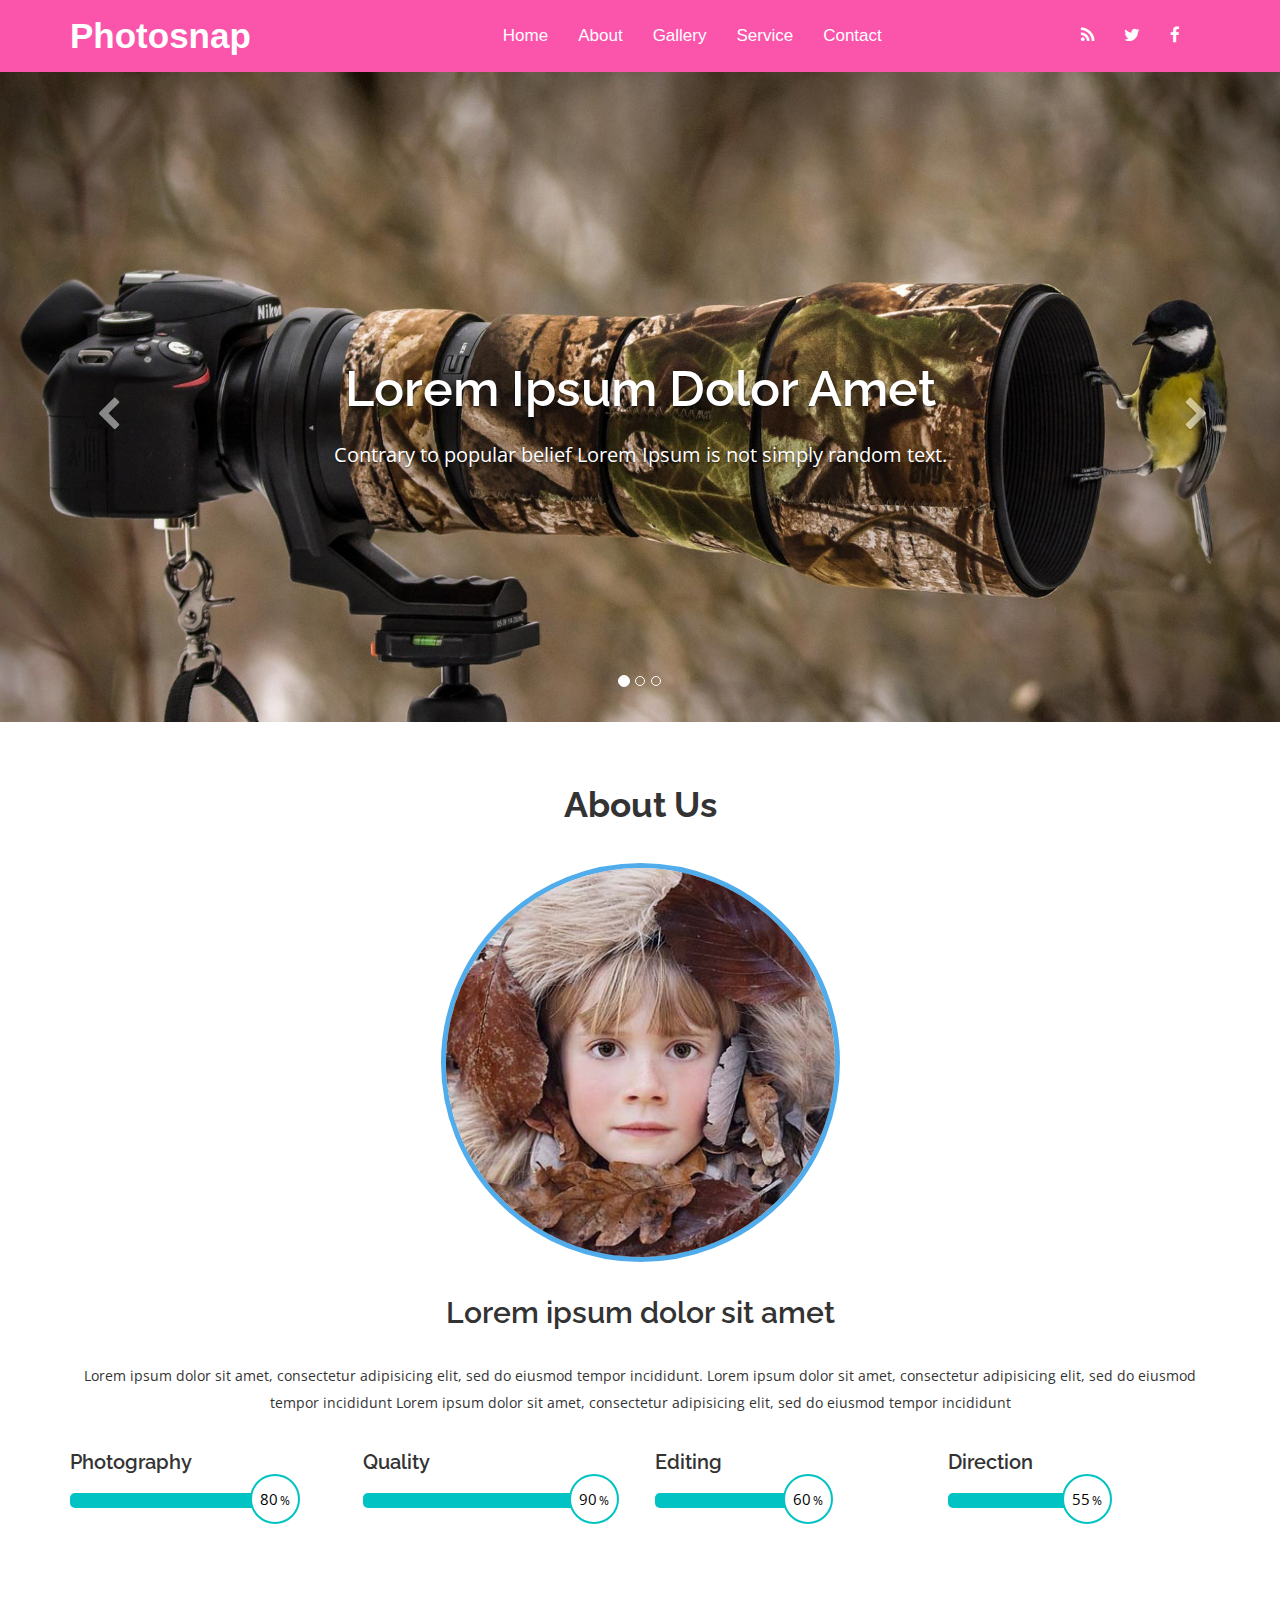
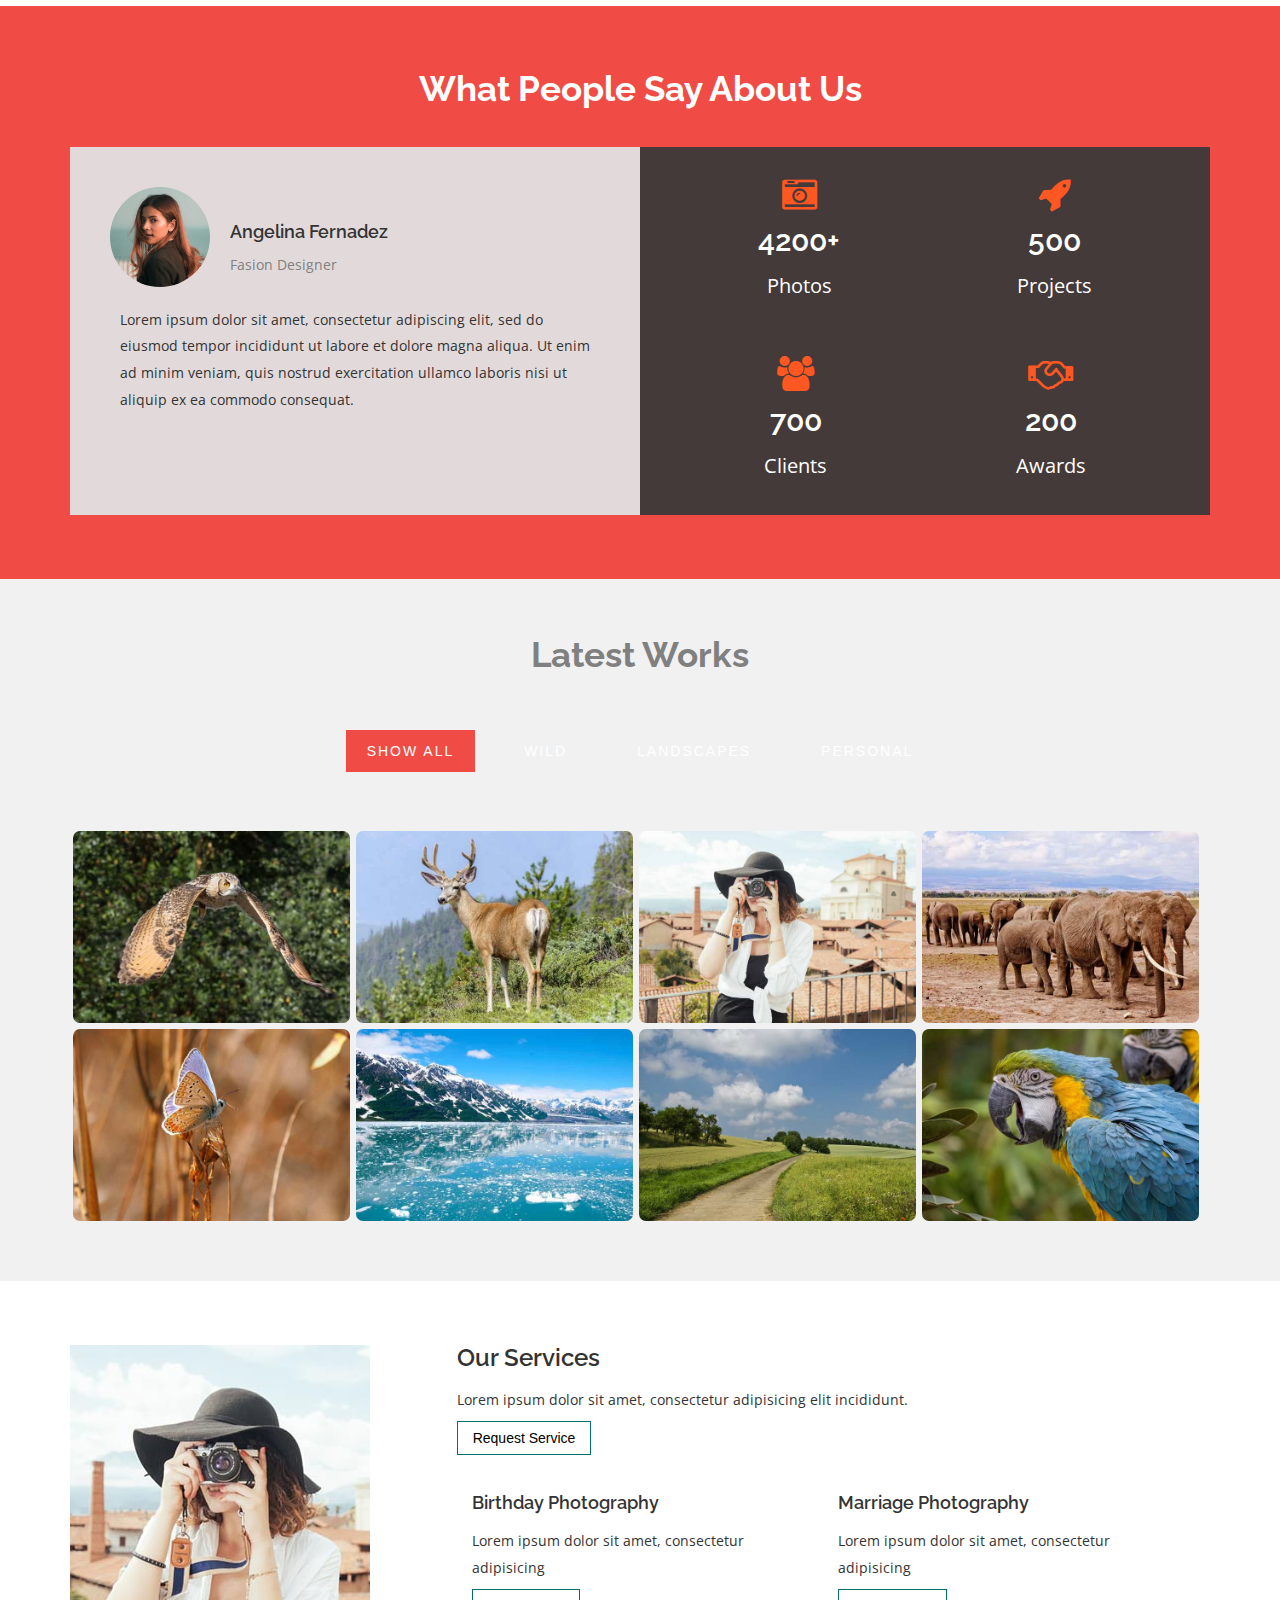
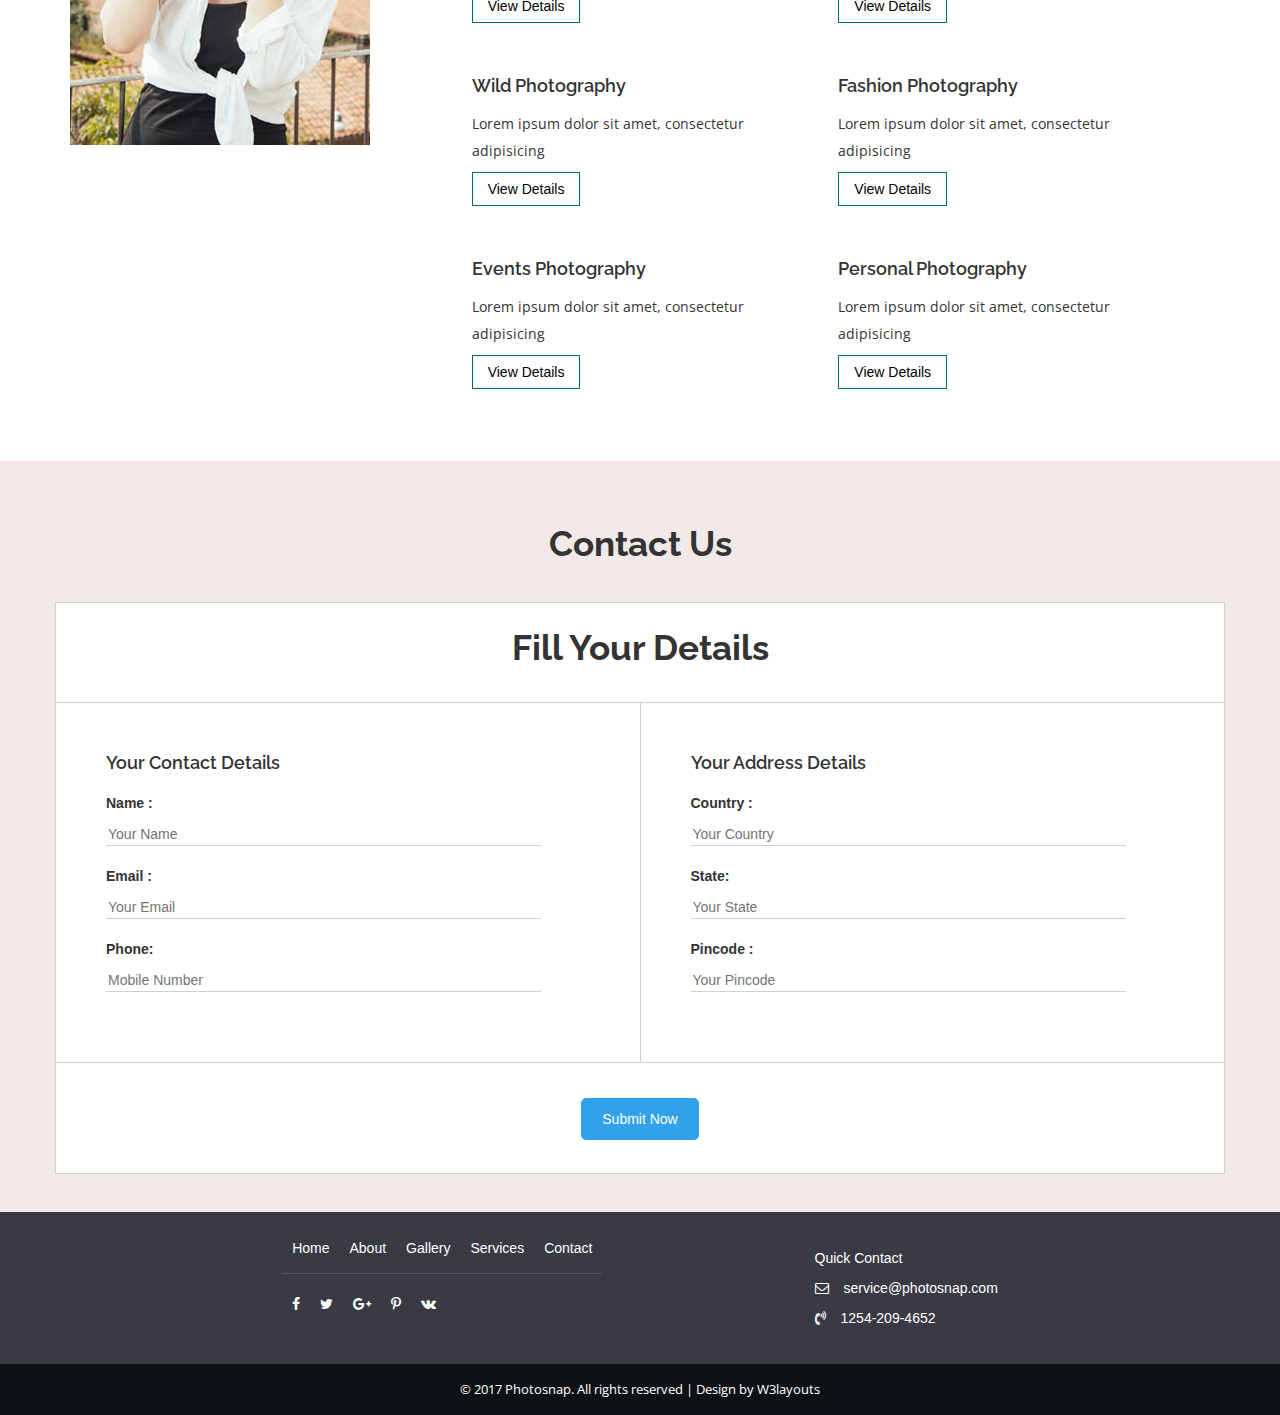
<file: index.html>
<!--
	Author: W3layouts
	Author URL: http://w3layouts.com
	License: Creative Commons Attribution 3.0 Unported
	License URL: http://creativecommons.org/licenses/by/3.0/
-->
<!DOCTYPE html>
<html lang="en">
<head>
	<!-- Meta tags -->
	<title>Photosnap a Photo Gallery Category Flat Bootstrap Responsive Website | Home :: w3layouts</title>
	<meta name="keywords" content="Photosnap a Photography Responsive web template, Bootstrap Web Templates, Flat Web Templates, Android Compatible web template, 
	Smartphone Compatible web template, free webdesigns for Nokia, Samsung, LG, SonyEricsson, Motorola web design" />
	<meta charset="utf-8">
	<meta http-equiv="X-UA-Compatible" content="IE=edge">
	<meta name="viewport" content="width=device-width, initial-scale=1">
	<!-- stylesheets -->
	<link rel="stylesheet" href="css/bootstrap.min.css">
	<link rel="stylesheet" href="css/font-awesome.css">
	<link rel="stylesheet" href="css/chocolat.css" type="text/css" media="screen">
	<link rel="stylesheet" href="css/style.css">
	
	<!-- google fonts  -->
	<link href="//fonts.googleapis.com/css?family=Open+Sans" rel="stylesheet">
	<link href="//fonts.googleapis.com/css?family=Raleway:400,500,600,700" rel="stylesheet"> 
</head>
<body>
	<div class="banner" id="home">
		<div class="navbar navbar-default w3ls-navbar">
			<div class= "container brand1">
				<a href="#" class="navbar-brand w3-logo">Photosnap</a>
				
				<button class="navbar-toggle" data-toggle="collapse" data-target=".navHeaderCollapse">
					<span class="icon-bar"></span>
					<span class="icon-bar"></span>
					<span class="icon-bar"></span>
				</button>
				<!-- navbar collapse -->
				<div class="collapse navbar-collapse navHeaderCollapse">
					<ul class="nav navbar-nav w3ls-nav">
						<li><a class="scroll" href="#home">Home</a></li>
						<li><a class="scroll" href="#about">About</a></li>
						<li><a class="scroll" href="#gallery">Gallery</a></li>
						<li><a class="scroll" href="#service">Service</a></li>
						<!-- <li class="dropdown">
							<a href="#" class="dropdown-toggle" data-toggle="dropdown">Departments <b class="caret"></b></a>
							<ul class="dropdown-menu">
								<li><a href="#service">Arts</a></li>
								<li><a href="#service">Science</a></li>
								<li><a href="#service">Commerce</a></li>
							</ul>
						</li> -->
						<li><a class="scroll" href="#contact">Contact</a></li>
					</ul>
					<div class="agileinfo-social-grids">
						<ul>
							<li><a href="#"><span class="fa fa-facebook"></span></a></li>
							<li><a href="#"><span class="fa fa-twitter"></span></a></li>
							<li><a href="#"><span class="fa fa-rss"></span></a></li>
						</ul>
					</div>
				</div>
				
			</div>
			

		</div>
		<div id="myCarousel" class="carousel slide" data-ride="carousel">
			<!-- Indicators -->
			<ol class="carousel-indicators">
				<li data-target="#myCarousel" data-slide-to="0" class="active"></li>
				<li data-target="#myCarousel" data-slide-to="1"></li>
				<li data-target="#myCarousel" data-slide-to="2"></li>
			</ol>
			<!-- Wrapper for slides -->
			<div class="carousel-inner">

				<div class="item active">
					<img src="images/banner1.jpg" alt="Los Angeles" style="width:100%;">
					<div class="carousel-caption">
						<h1>Lorem Ipsum Dolor Amet</h1>
						<p>Contrary to popular belief Lorem Ipsum is not simply random text.</p>
					</div>
				</div>

				<div class="item">
					<img src="images/banner2.jpg" alt="Chicago" style="width:100%;">
					<div class="carousel-caption">
						<h2>Lorem Ipsum Dolor Amet</h2>
						<p>Contrary to popular belief Lorem Ipsum is not simply random text.</p>
					</div>
				</div>
			
				<div class="item">
					<img src="images/banner3.jpg" alt="New York" style="width:100%;">
					<div class="carousel-caption">
						<h2>Lorem Ipsum Dolor Amet</h2>
						<p>Contrary to popular belief Lorem Ipsum is not simply random text.</p>
					</div>
				</div>
		  
			</div>

			<!-- Left and right controls -->
			<a class="left carousel-control" href="#myCarousel" data-slide="prev">
				<span class="fa fa-chevron-left"></span>
				<span class="sr-only">Previous</span>
			</a>
			<a class="right carousel-control" href="#myCarousel" data-slide="next">
				<span class="fa fa-chevron-right"></span>
				<span class="sr-only">Next</span>
			</a>
		</div>
	
		
	</div>
<!-- about -->
	<div class="agile-about" id="about">
		<h3 class="center">About Us </h3>
		<div class="container">
			<img src="images/about1.jpg" class="img-responsive" alt="about image" />
			<h4>Lorem ipsum dolor sit amet</h4>
			<p>Lorem ipsum dolor sit amet, consectetur adipisicing elit, sed do eiusmod	tempor incididunt.
			Lorem ipsum dolor sit amet, consectetur adipisicing elit, sed do eiusmod	tempor incididunt
			Lorem ipsum dolor sit amet, consectetur adipisicing elit, sed do eiusmod	tempor incididunt</p>
			<div class="skills-w3ls">
				<div class="skill">
					<h5>Photography</h5>
					<p style="width:80%"><span>80<small>%</small></span></p>
				</div>
				<div class="skill">
					<h5>Quality</h5>
					<p style="width:90%"><span>90<small>%</small></span></p>
				</div>
				<div class="skill">
					<h5>Editing</h5>
					<p style="width:60%"><span>60<small>%</small></span></p>
				</div>
				<div class="skill">
					<h5>Direction</h5>
					<p style="width:55%"><span>55<small>%</small></span></p>
				</div>
			</div>
		</div>
	</div>
<!-- //about -->
<!-- testimonials -->
	<div class="w3ls-testimonials" id="testimon">
		<h3 class="center">What People Say About Us</h3>
		<div class="container testimon1">
			<div class="testimon-users">
				<div class="photo">
					<img class="img-responsive" src="images/user.jpg" alt="user-image" />
					<div class="user-name">
						<h4>Angelina Fernadez</h4>
						<p class="designation">Fasion Designer</p>
					</div>
					<p>Lorem ipsum dolor sit amet, consectetur adipiscing elit, sed do eiusmod tempor incididunt ut labore et dolore magna aliqua. Ut enim ad minim veniam, quis nostrud exercitation ullamco laboris nisi ut aliquip ex ea commodo consequat. </p>
				</div>
			</div>
			<div class="stats">
				<div class="stats1">
					<div class="box">
						<span class="fa fa-camera-retro" aria-hidden="true"></span>
						<h4><span class='numscroller' data-min='1' data-max='4200' data-delay='3' data-increment='10'>4200</span>+</h4>
						
						<p>Photos</p>
					</div>
					<div class="box">
						<span class="fa fa-rocket" aria-hidden="true"></span>
						<h4><span class='numscroller' data-min='1' data-max='500' data-delay='3' data-increment='3'>500</span></h4>
						<p>Projects</p>
					</div>
				</div>
				<div class="stats2">
					<div class="box">
						<span class="fa fa-users" aria-hidden="true"></span>
						<h4><span class='numscroller' data-min='1' data-max='700' data-delay='3' data-increment='3'>700</span></h4>
						<p>Clients</p>
					</div>
					<div class="box">
						<span class="fa fa-handshake-o" aria-hidden="true"></span>
						<h4><span class='numscroller' data-min='1' data-max='200' data-delay='3' data-increment='3'>200</span></h4>
						<p>Awards</p>
					</div>
				</div>
			</div>
		</div>
	</div>
<!-- //testimonials -->
<!--  gallery -->
		<div data-target="gallery" id="gallery">
            <div class="container">
				<div class="portfolio w3ls-section" id="port">
					<h3 class="center">Latest Works</h3>
					<ul class="simplefilter">
						<li class="active" data-filter="all" data-aos="slide-down">show all</li>
						<li data-filter="1" data-aos="slide-down">Wild</li>
						<li data-filter="2" data-aos="slide-down">Landscapes</li>
						<li data-filter="3" data-aos="slide-down">Personal</li>
					</ul>
					<div class="scrollbar agileits-portfolio-scroll">
						<div class="filtr-container">
							<div class="filtr-item gallery-t" data-category="1, 3" data-sort="Busy streets">
								 <a href="images/w1.jpg" class="b-link-stripe b-animate-go  thickbox">
									<figure class="w3ls-gallery">
										 <img src="images/w1.jpg" class="img-responsive" alt=" " />
										 <figcaption class="w3layouts-caption">
											<h3>Photosnap</h3>
											<p>Lorem ipsum dolor sit amet, consectetur adipisicing elit incididunt.</p>
										</figcaption>
									</figure>
								</a>
							</div>
							<div class="filtr-item" data-category="1, 3" data-sort="City wonders">
								<a href="images/w2.jpg" class="b-link-stripe b-animate-go  thickbox">
									<figure class="w3ls-gallery">
										 <img src="images/w2.jpg" class="img-responsive" alt=" " />
										 <figcaption class="w3layouts-caption">
											<h3>Photosnap</h3>
											<p>Lorem ipsum dolor sit amet, consectetur adipisicing elit incididunt.</p>
										 </figcaption>
									</figure>
								</a>
							</div>
							<div class="filtr-item" data-category="2" data-sort="Luminous night">
							   <a href="images/c.jpg" class="b-link-stripe b-animate-go  thickbox">
									<figure class="w3ls-gallery">
										 <img src="images/c.jpg" class="img-responsive" alt=" " />
										 <figcaption class="w3layouts-caption">
											<h3>Photosnap</h3>
											<p>Lorem ipsum dolor sit amet, consectetur adipisicing elit incididunt.</p>
										 </figcaption>
									</figure>
								</a>
							</div>
							<div class="filtr-item gallery-t" data-category="1, 3" data-sort="Busy streets">
							   <a href="images/w3.jpg" class="b-link-stripe b-animate-go  thickbox">
									<figure class="w3ls-gallery">
										 <img src="images/w3.jpg" class="img-responsive" alt=" " />
										 <figcaption class="w3layouts-caption">
											<h3>Photosnap</h3>
											<p>Lorem ipsum dolor sit amet, consectetur adipisicing elit incididunt.</p>
										</figcaption>
									</figure>
								</a>
							</div>
							<div class="filtr-item" data-category="3" data-sort="In production">
							   <a href="images/e.jpg" class="b-link-stripe b-animate-go  thickbox">
									<figure class="w3ls-gallery">
										 <img src="images/e.jpg" class="img-responsive" alt=" " />
										 <figcaption class="w3layouts-caption">
											<h3>Photosnap</h3>
											<p>Lorem ipsum dolor sit amet, consectetur adipisicing elit incididunt.</p>
										</figcaption>
									</figure>
								</a>
							</div>
							<div class="filtr-item" data-category="3, 2" data-sort="Industrial site">
							  <a href="images/l1.jpg" class="b-link-stripe b-animate-go  thickbox">
									<figure class="w3ls-gallery box">
										 <img src="images/l1.jpg" class="img-responsive" alt=" " />
										 <figcaption class="w3layouts-caption">
											<h3>Photosnap</h3>
											<p>Lorem ipsum dolor sit amet, consectetur adipisicing elit incididunt.</p>
										</figcaption>
									</figure>
								</a>
							</div>
							<div class="filtr-item" data-category="2, 3" data-sort="Peaceful lake">
								<a href="images/l2.jpg" class="b-link-stripe b-animate-go  thickbox">
									<figure class="w3ls-gallery">
									 <img src="images/l2.jpg" class="img-responsive" alt=" " />
									 <figcaption class="w3layouts-caption">
											<h3>Photosnap</h3>
											<p>Lorem ipsum dolor sit amet, consectetur adipisicing elit incididunt.</p>
											</figcaption>
									</figure>
								</a>
							</div>
							<div class="filtr-item gallery-t" data-category="1, 3" data-sort="Busy streets">
								<a href="images/h.jpg" class="b-link-stripe b-animate-go  thickbox">
									<figure class="w3ls-gallery">
										 <img src="images/h.jpg" class="img-responsive" alt=" " />
										 <figcaption class="w3layouts-caption">
											<h3>Photosnap</h3>
											<p>Lorem ipsum dolor sit amet, consectetur adipisicing elit incididunt.</p>
										</figcaption>
									</figure>
								</a>
							</div>
							<div class="clearfix"> </div>
						</div>
					</div>
				</div>
			</div>
		</div>	
	<!-- //gallery -->
	<!-- Services -->
	<div class="agile-service" id="service">
		<div class="container">
			<div class="my-service">
				<div class="service-img">
					<img src="images/c1.jpg" alt="service-img" class="img-responsive" />
				</div>
				<div class="service-list">
					<h3>Our Services</h3>
					<p>Lorem ipsum dolor sit amet, consectetur adipisicing elit incididunt.</p>
					<a href="#contact" class="scroll">Request Service</a>
					<div class="service-box1">
						<div class="box1">
							<h5>Birthday Photography</h5>
							<p>Lorem ipsum dolor sit amet, consectetur adipisicing</p>
							<a href="#" data-toggle="modal" data-target="#myModal1">View Details</a>
								<!-- bootstrap-pop-up -->
								<div class="modal video-modal fade" id="myModal1" tabindex="-1" role="dialog" >
									<div class="modal-dialog" role="document">
										<div class="modal-content">
											<div class="modal-header">
												Photosnap
												<button type="button" class="close" data-dismiss="modal" aria-label="Close"><span aria-hidden="true">&times;</span></button>	
											</div>
											<section>
												<div class="modal-body">
													<img src="images/j.jpg" alt=" " class="img-responsive" />
													<p>It is a long established fact that a reader will be distracted by the readable content of a page when looking at its layout. The point of using Lorem Ipsum is that it has a more-or-less normal distribution of letters, as opposed to using 'Content here, content here', making it look like readable English.</p>
												</div>
											</section>
										</div>
									</div>
								</div>
							<!-- //bootstrap-pop-up -->
						</div>
						<div class="box1">
							<h5>Marriage Photography</h5>
							<p>Lorem ipsum dolor sit amet, consectetur adipisicing</p>
							<a href="#" data-toggle="modal" data-target="#myModal2">View Details</a>
								<!-- bootstrap-pop-up -->
								<div class="modal video-modal fade" id="myModal2" tabindex="-1" role="dialog">
									<div class="modal-dialog" role="document">
										<div class="modal-content">
											<div class="modal-header">
												Photosnap
												<button type="button" class="close" data-dismiss="modal" aria-label="Close"><span aria-hidden="true">&times;</span></button>	
											</div>
											<section>
												<div class="modal-body">
													<img src="images/j.jpg" alt=" " class="img-responsive" />
													<p>It is a long established fact that a reader will be distracted by the readable content of a page when looking at its layout. The point of using Lorem Ipsum is that it has a more-or-less normal distribution of letters, as opposed to using 'Content here, content here', making it look like readable English.</p>
												</div>
											</section>
										</div>
									</div>
								</div>
							<!-- //bootstrap-pop-up -->
						</div>
					</div>
					<div class="service-box2">
						<div class="box1">
							<h5>Wild Photography</h5>
							<p>Lorem ipsum dolor sit amet, consectetur adipisicing</p>
							<a href="#" data-toggle="modal" data-target="#myModal3">View Details</a>
								<!-- bootstrap-pop-up -->
								<div class="modal video-modal fade" id="myModal3" tabindex="-1" role="dialog" >
									<div class="modal-dialog" role="document">
										<div class="modal-content">
											<div class="modal-header">
												Photosnap
												<button type="button" class="close" data-dismiss="modal" aria-label="Close"><span aria-hidden="true">&times;</span></button>	
											</div>
											<section>
												<div class="modal-body">
													<img src="images/j.jpg" alt=" " class="img-responsive" />
													<p>It is a long established fact that a reader will be distracted by the readable content of a page when looking at its layout. The point of using Lorem Ipsum is that it has a more-or-less normal distribution of letters, as opposed to using 'Content here, content here', making it look like readable English.</p>
												</div>
											</section>
										</div>
									</div>
								</div>
							<!-- //bootstrap-pop-up -->
						</div>
						<div class="box1">
							<h5>Fashion Photography</h5>
							<p>Lorem ipsum dolor sit amet, consectetur adipisicing</p>
							<a href="#" data-toggle="modal" data-target="#myModal4">View Details</a>
								<!-- bootstrap-pop-up -->
								<div class="modal video-modal fade" id="myModal4" tabindex="-1" role="dialog" >
									<div class="modal-dialog" role="document">
										<div class="modal-content">
											<div class="modal-header">
												Photosnap
												<button type="button" class="close" data-dismiss="modal" aria-label="Close"><span aria-hidden="true">&times;</span></button>	
											</div>
											<section>
												<div class="modal-body">
													<img src="images/j.jpg" alt=" " class="img-responsive" />
													<p>It is a long established fact that a reader will be distracted by the readable content of a page when looking at its layout. The point of using Lorem Ipsum is that it has a more-or-less normal distribution of letters, as opposed to using 'Content here, content here', making it look like readable English.</p>
												</div>
											</section>
										</div>
									</div>
								</div>
							<!-- //bootstrap-pop-up -->
						</div>
					</div>
					<div class="service-box3">
						<div class="box1">
							<h5>Events Photography</h5>
							<p>Lorem ipsum dolor sit amet, consectetur adipisicing</p>
							<a href="#" data-toggle="modal" data-target="#myModal5">View Details</a>
								<!-- bootstrap-pop-up -->
								<div class="modal video-modal fade" id="myModal5" tabindex="-1" role="dialog" >
									<div class="modal-dialog" role="document">
										<div class="modal-content">
											<div class="modal-header">
												Photosnap
												<button type="button" class="close" data-dismiss="modal" aria-label="Close"><span aria-hidden="true">&times;</span></button>	
											</div>
											<section>
												<div class="modal-body">
													<img src="images/j.jpg" alt=" " class="img-responsive" />
													<p>It is a long established fact that a reader will be distracted by the readable content of a page when looking at its layout. The point of using Lorem Ipsum is that it has a more-or-less normal distribution of letters, as opposed to using 'Content here, content here', making it look like readable English.</p>
												</div>
											</section>
										</div>
									</div>
								</div>
							<!-- //bootstrap-pop-up -->
						</div>
						<div class="box1">
							<h5>Personal Photography</h5>
							<p>Lorem ipsum dolor sit amet, consectetur adipisicing</p>
							<a href="#" data-toggle="modal" data-target="#myModal6">View Details</a>
								<!-- bootstrap-pop-up -->
								<div class="modal video-modal fade" id="myModal6" tabindex="-1" role="dialog" >
									<div class="modal-dialog" role="document">
										<div class="modal-content">
											<div class="modal-header">
												Photosnap
												<button type="button" class="close" data-dismiss="modal" aria-label="Close"><span aria-hidden="true">&times;</span></button>	
											</div>
											<section>
												<div class="modal-body">
													<img src="images/j.jpg" alt=" " class="img-responsive" />
													<p>It is a long established fact that a reader will be distracted by the readable content of a page when looking at its layout. The point of using Lorem Ipsum is that it has a more-or-less normal distribution of letters, as opposed to using 'Content here, content here', making it look like readable English.</p>
												</div>
											</section>
										</div>
									</div>
								</div>
							<!-- //bootstrap-pop-up -->
						</div>
					</div>
				</div>
			</div>
		</div>
	</div>
	<!-- //Services -->
	
	<!-- contact -->
	<div class="w3-contact" id="contact">
		<h3 class="center">Contact Us</h3>
		<div class="container contact1">
			<h3 class="center">Fill Your Details</h3>
			<form action="/" method="post">
				<div class="sect2">
					<div class="details1">
						<h4>Your Contact Details</h4>
						
							<label>Name :</label>
							<input type="text" name="name" placeholder="Your Name" required>
							<label>Email :</label>
							<input type="email" name="email" placeholder="Your Email" required>
							<label>Phone:</label>
							<input type="text" name="phone" placeholder="Mobile Number" required>
							
						
					
					</div>
					<div class="details2">
						<h4>Your Address Details</h4>
						
							<label>Country :</label>
							<input type="text" name="country" placeholder="Your Country" required>
							<label>State:</label>
							<input type="text" name="state" placeholder="Your State" required>
							<label>Pincode :</label>
							<input type="text" name="pincode" placeholder="Your Pincode" required>
						
					
					</div>
					
				</div>
			<input type="submit" value="Submit Now"><br>
			</form>
		</div>
		<div class="footer">
			<div class="container">
				<div class="menu">
					<ul class="list">
						<li><a class="scroll" href="#home">Home</a></li>
						<li><a class="scroll" href="#about">About</a></li>
						<li><a class="scroll" href="#gallery">Gallery</a></li>
						<li><a class="scroll" href="#service">Services</a></li>
						<li><a class="scroll" href="#contact">Contact</a></li>
					</ul>
					<ul class="list-icons">
						<li><a href="#"><span class="fa fa-facebook"></span></a></li>
						<li><a href="#"><span class="fa fa-twitter"></span></a></li>
						<li><a href="#"><span class="fa fa-google-plus"></span></a></li>
						<li><a href="#"><span class="fa fa-pinterest-p"></span></a></li>
						<li><a href="#"><span class="fa fa-vk"></span></a></li>
					</ul>
				</div>
				<div class="menu1">
					<ul class="list2">
						<li>Quick Contact</li>
						<li><span class="fa fa-envelope-o" aria-hidden="true"></span><a href="mailto:yourmailid@company.com">service@photosnap.com</a></li>
						<li><span class="fa fa-volume-control-phone" aria-hidden="true"></span>1254-209-4652</li>
					</ul>
				</div>
			</div>
		</div>
	</div>
	<div class="agileits-w3layouts">
		<div class="container">
			<p>© 2017 Photosnap. All rights reserved | Design by <a href="http://w3layouts.com">W3layouts</a></p>
		</div>
	</div>
	<!-- //copyright -->
	<!-- //contact -->
	<!-- scripts -->
	<script src="js/jquery.min.js"></script>
	<script src="js/bootstrap.js"></script>
	<script src="js/numscroller-1.0.js"></script>
	<!-- here starts scrolling icon -->
		<script type="text/javascript" src="js/move-top.js"></script>
			<!-- smooth-scrolling-of-move-up -->
		<script type="text/javascript">
			$(document).ready(function() {
				/*
				var defaults = {
					containerID: 'toTop', // fading element id
					containerHoverID: 'toTopHover', // fading element hover id
					scrollSpeed: 1200,
					easingType: 'linear' 
				};
				*/
				
				$().UItoTop({ easingType: 'easeOutQuart' });
				
			});
		</script>
	<!-- //smooth-scrolling-of-move-up --> 
		<script type="text/javascript" src="js/easing.js"></script>
		<script type="text/javascript">
			jQuery(document).ready(function($) {
				$(".scroll").click(function(event){		
					event.preventDefault();
					$('html,body').animate({scrollTop:$(this.hash).offset().top},1000);
				});
			});
		</script>
		<!-- /ends-smoth-scrolling -->
	<!-- //here ends scrolling icon -->
<!-- PopUp-Box-JavaScript -->
		<script src="js/jquery.chocolat.js"></script>
		<script type="text/javascript">
			$(function() {
				$('.filtr-item a').Chocolat();
			});
		</script>
	<!-- //PopUp-Box-JavaScript -->	
	<!-- fliter-JavaScript -->
		<script src="js/jquery.filterizr.js"></script>
		<script src="js/controls.js"></script>
		<script type="text/javascript">
			$(function() {
				$('.filtr-container').filterizr();
			});
		</script>

</body>
</html>
</file>
<file: css/chocolat.css>
body{
	margin:0;
	padding:0;
}
#Choco_overlay{
    background: #0a0a0a !important;
	position: fixed;
	top: 0;
	left: 0;
	z-index: 1000;
	width: 100%;
	height: 100%;
	display:none;
	padding:0;
	margin:0;
}
#Choco_content{
	display:none;
	width:800px;
	height:600px;
	z-index:1001;
	position:fixed;
	left:50%;
	top:50%;
	margin-left:-400px;
	margin-top:-300px;
	border-top:1px solid transparent;/*Yes, adjust image perfectly at the center of a box, don't know why.*/
}
#Choco_left_arrow{
	float:left;
	background-image:url(../images/left.png)!important;
	background-position:12%;
	left:-20%;
}
#Choco_right_arrow{
	float:right;
	background-image:url(../images/right.png)!important;
	background-position:88%;
	left:20%;
}
.Choco_arrows{
	background-repeat:no-repeat;
	display:none;
	position:relative;
	cursor:pointer;
	width:49%;
	top:-100%;
	height:100%;
	margin-top:-30px;
}
#Choco_container_photo{
	text-align:center;
	width:800px;
	height:600px;
	/*background:url(../images/ajax-loader.gif) center center no-repeat;*/
}
#Choco_container_description{
	padding:0;
	height:26px;
	width:100%;
	color:#FFFFFF;
	font-family:Tahoma;
	clear:both;
	position:relative;
	font-size:12px;
	margin-top:-5px;
	overflow:hidden;
	visibility:hidden;
}
#Choco_container_title{
	float:left;
	padding:5px;
}
#Choco_container_via{
	padding:5px;
	float:right;
}
#Choco_container_via a{
	color:gray;
}
#Choco_container_via a:hover{
	color:white;
	background:gray;
}
#Choco_close{
	width:32px;
	height:32px;
	background-image:url(../images/close.png)!important;
	background-repeat:no-repeat;
	z-index:1002;
	cursor:pointer;
	margin: 0px 0px 15px 0px;
	display:none;
}
#Choco_loading{
	width:9px;
	height:11px;
	background-image:url(../images/loading.gif);
	background-repeat:no-repeat;
	z-index:1002;
	cursor:pointer;
	float:right;
	margin-top:-20px;
	display:none;
}
#Choco_bigImage{
	display:none;
	position:relative;
	width:100%;
	height:100%;
	margin-top:-5px;
}
/* responsive code--*/
@media screen and (max-width: 900px){
	#Choco_right_arrow {
		left: 13%;
	}
	#Choco_left_arrow {
       left: -14%;
	}
}
</file>
<file: css/style.css>
/*--
	Author: W3Layouts
	Author URL: http://w3layouts.com
	License: Creative Commons Attribution 3.0 Unported
	License URL: http://creativecommons.org/licenses/by/3.0/
--*/
/*-- Reset-Code --*/
body {
	padding: 0;
	margin: 0;
	background:none ;

}
body a {
	color:red;
	transition: 0.5s all;
	-webkit-transition: 0.5s all;
	-moz-transition: 0.5s all;
	-o-transition: 0.5s all;
	-ms-transition: 0.5s all;
	text-decoration: none;
}
body a:hover {
	text-decoration: none;
}
body a:focus, a:hover {
	text-decoration: none;
}
input[type="button"], input[type="submit"] {
	transition: 0.5s all;
	-webkit-transition: 0.5s all;
	-moz-transition: 0.5s all;
	-o-transition: 0.5s all;
	-ms-transition: 0.5s all;
}
h1, h2, h3, h4, h5, h6 {
	margin: 0;
	padding: 0;
	font-family: 'Raleway', sans-serif;
	font-weight:600;
}
p {
	margin: 0;
	line-height: 1.9em;
	font-family: 'Open Sans', sans-serif;
}
ul {
	margin: 0;
	padding: 0;
}
li {
	list-style-type:none;
}
label {
	margin: 0;
}
a:focus, a:hover {
	text-decoration: none;
	outline: none;
}
/*-- //Reset-Code --*/

/* banner */
div#navbarSupportedContent {
    -ms-flex-preferred-size: 85%;
    flex-basis: 85%;
    -ms-flex-align: center;
    align-items: center;
}
.w3ls-social-icons ul li {
    display: inline-block;
	padding: 0px 10px;
}
.agileinfo-social-grids ul li {
    display: inline-block;
	padding: 15px;
    float: right;
}
ul.nav.navbar-nav.w3ls-nav {
    margin-left: 20%;
}
.navbar {
    background-color: #fb54ab;
    border-color: #fb54ab;
    padding: 10px 0px;
	margin-bottom:0px;
	border-radius: 0px;
}
a.navbar-brand.w3-logo {
    color: white;
    font-size: 35px;
    font-weight: bold;
}
.w3ls-nav li a.scroll {
    color: white;
	    font-size: 17px;
}
.agileinfo-social-grids ul li span {
    color: white;
	    font-size: 17px;
}
span.fa.fa-chevron-left, span.fa.fa-chevron-right {
    position: absolute;
    top: 50%;
	font-size: 35px;
}
div#myCarousel {
    height: 650px;
}
.carousel-inner {
    height: 650px;
}
.carousel-inner {
    height: 650px;
}
.carousel-caption {
    bottom: 45%;
}
.carousel-inner h1, .carousel-inner h2 {
    font-size: 50px;
}
.carousel-inner p {
    font-size: 20px;
    margin-top: 20px;
}

/* about */
div#about {
    padding: 5% 0px;
	text-align: center;
}
h3.center {
    text-align: center;
    margin-bottom: 3%;
    text-transform: capitalize;
    font-weight: bold;
    font-size: 35px;
}
.agile-about img {
    border-radius: 50%;
	margin: auto;
	    width: 35%;
		border: 5px solid #51acec;
}
.agile-about h4 {
    margin: 3% 0px;
    font-size: 30px;
}
.skills-w3ls {
    display: flex;
	display: -webkit-box;
	display: -moz-box;
	display: -ms-flexbox;
	display: -webkit-flex;
    padding: 3% 0px;
    -ms-flex-pack: space-between;
    justify-content: space-between;
}
.skills-w3ls {
    display: flex;
	display: -webkit-box;
	display: -moz-box;
	display: -ms-flexbox;
	display: -webkit-flex;
    padding: 3% 0px;
    -ms-flex-pack: space-between;
    justify-content: space-between;
}
.skill span {
	background-color: #ffffff;
    border: 2px solid #01c3c3;
    color: #000000;
    border-radius: 50%;
    font-size: 15px;
    text-align: center;
    line-height: 46px;
    position: absolute;
    width: 50px;
    height: 50px;
    right: -20px;
    top: -19px;
}
.skill small {
    font-size: 12px;
    vertical-align: middle;
    margin-left: 2px;
}
.skill span:hover {
    background-color: yellow;
    color: black;
    border-color: black;
}
.skill {
    flex-basis: 23%;
    text-align: left;
}
.skill h5 {
    margin-bottom: 20px;
	font-size: 20px;
}
.skill p {
    border-bottom: 15px solid #01c3c3;
    height: 10px;
    position: relative;
    border-radius: 5px;
}
/* //about */

/* testimonials */
div#testimon {
    padding: 5% 0px;
	    background-color: #f04b45;
}
div#testimon h3.center {
    color: #fff;
}
.testimon1 {
    display: flex;
	display: -webkit-box;
	display: -moz-box;
	display: -ms-flexbox;
	display: -webkit-flex;
}
.testimon-users, .stats {
    -ms-flex: 1;
    -webkit-flex: 1;
    flex: 1;
	    padding: 30px;
}
.testimon-users {
    background: rgb(226, 218, 218);
}
.stats {
    background-color: #443a3a;
    color: white;
}
.stats1, .stats2 {
    display: flex;
	display: -webkit-box;
	display: -moz-box;
	display: -ms-flexbox;
	display: -webkit-flex;
    -ms-flex-pack: space-around;
    justify-content: space-around;
}
.stats1 {
    margin-bottom: 10%;
}
.stats .box {
    text-align: center;
	font-size: 20px;
}
.stats .box h4 {
    font-size: 30px;
    margin: 10px 0px;
}
.stats .box span.fa {
    font-size: 35px;
	    color: #ff5722;
}
.testimon-users .photo {
	padding: 10px;
    border-radius: 5px;
}
.testimon-users p {
    padding: 20px 10px;
}
.photo img.img-responsive {
    border-radius: 50%;
    width: 100px;
    display: inline-block;
}
.photo h4 {

}
.user-name {
    width: calc(100% - 120px);
    float: right;
    margin-top: 35px;
}
p.designation {
    padding: 10px 0px;
    color: gray;
}
/* //testimonials */
/* gallery */
.w3ls-section{
	padding: 5% 0px;
}
.w3ls-section h3.center {
    color: gray /*white*/;
}
/*-- portfolio-page --*/
#port h3.w3l-head,#contact h3.w3l-head {
    color: #fff;
}
.scrollbar.agileits-portfolio-scroll {
    overflow: initial;
}
div#gallery {
    background: #f1f1f2/*#01c3c3*/;
}
.port-head {
    text-align: center;
}
figure.w3ls-gallery {
	-moz-transition: -moz-transform 0.2s ease-in-out;
	-webkit-transition: -webkit-transform 0.2s ease-in-out;
	-ms-transition: -ms-transform 0.2s ease-in-out;
	transition: transform 0.2s ease-in-out;
    /*margin: 0;
    padding: 0;*/
    position: relative;
	vertical-align: middle;
    display: block;
    cursor: pointer;
    overflow: hidden;
	border: 3px;
	border-style: solid;
	border-radius: 10px;
	border-color: #f1f1f1;
}
figure.w3ls-gallery:hover /*figcaption.w3layouts-caption*/ {
    /*-ms-filter: alpha(Opacity=100);
    filter: alpha(opacity=100);
    opacity: 1;*/
    -webkit-transform: scale(1.05) /*rotate(0)*/;
    -moz-transform: scale(1.05) /*rotate(0)*/;
    -o-transform: scale(1.05) /*rotate(0)*/;
    -ms-transform: scale(1.05) /*rotate(0)*/;
    transform: scale(1.05) /*rotate(0)*/;
    /*top: auto /*0*/;*/
}

figcaption.w3layouts-caption {
    -ms-filter:alpha(Opacity=0);
    filter: alpha(opacity=0);
    opacity: 0;
    position: absolute;
    height: 50%;
    width: 100%;
	top: -100%;
    background: rgba(6, 96, 147, 0.77);
    color: #fff;
    -webkit-transition: all .5s ease;
    -moz-transition: all .5s ease;
    -o-transition: all .5s ease;
    -ms-transition: all .5s ease;
    transition: all .5s ease;
    -webkit-transition-delay: .5s;
    -moz-transition-delay: .5s;
    -o-transition-delay: .5s;
    -ms-transition-delay: .5s;
    transition-delay: .5s;
    -webkit-transform: rotate(360deg);
    -moz-transform: rotate(360deg);
    -o-transform: rotate(360deg);
    -ms-transform: rotate(360deg);
    transform: rotate(360deg);
	    text-align: center;
}
figcaption h3 {
    font-weight: 300;
    font-size: 1.7em;
    color: #fff;
    margin-bottom: 0;
    position: relative;
    left: 100%;
    text-transform: capitalize;
    margin-top: 10px;
    -webkit-transition: all .5s;
    -moz-transition: all .5s;
    -o-transition: all .5s;
    -ms-transition: all .5s;
    transition: all .5s;
    -webkit-transition-delay: 1s;
    -moz-transition-delay: 1s;
    -o-transition-delay: 1s;
    -ms-transition-delay: 1s;
    transition-delay: 1s;
}
figcaption p {
    padding: 10px 20px;
    margin-bottom: 0;
    position: relative;
    left: 100%;
    font-size: 0.9em;
    line-height: 2em;
    -webkit-transition: all .5s;
    -moz-transition: all .5s;
    -o-transition: all .5s;
    -ms-transition: all .5s;
    transition: all .5s;
    -webkit-transition-delay: 1.3s;
    -moz-transition-delay: 1.3s;
    -o-transition-delay: 1.3s;
    -ms-transition-delay: 1.3s;
    transition-delay: 1.3s;
	color:bisque;
}
figure:hover h3,figure:hover p {
    left: 0;
}
figcaption a {
    color: #fff;
    border: 2px solid #fff;
    padding: 4px 10px;
    text-decoration: none;
}
figcaption a:hover {
    color: #4f5856;
    background: #fff;
}

figure.w3ls-gallery:hover h3,figure.w3ls-gallery:hover p {
    left: 0;
}

figcaption.w3layouts-caption a {
    color: #fff;
    border: 2px solid #fff;
    padding: 4px 0px;
    text-decoration: none;
}

figcaption.w3layouts-caption:hover {
    color: #4f5856;
}
.gallery {
    padding: 6em 0;
}
.ga-top{
	margin-bottom:3em;
}

.filtr-item {
    padding: 0em;
   width: 24.8%;
    float: left;
}
.filtr-container {
	width:100%;
}
.item-desc {
    background-color: rgba(0,0,0,0.5);
    color: white;
    position: absolute;
    text-transform: uppercase;
    text-align: center;
    z-index: 1;
}
/* Filter controls */
.simplefilter li, .multifilter li, .sortandshuffle li {
    color: #000;
    cursor: pointer;
    display: inline-block;
    padding: 10px 20px;
    font-size: 15px;
    font-weight: 500;
    letter-spacing: 1px;
    margin: 0 12px;
    text-transform: uppercase;
    border: none;
    background: none;
    border-bottom: 5px solid #fff;
}
.simplefilter li {
    border: 1px solid transparent;
    background: none;
    position: relative;
    transition: 0.5s all;
    -webkit-transition: 0.5s all;
    -moz-transition: 0.5s all;
    -ms-transition: 0.5s all;
    -o-transition: 0.5s all;
    letter-spacing: 2px;
    color: #fff;
    font-size: 1em;
}
.simplefilter li.active, .simplefilter li:hover {
    color: #fff;
    background: #f04b45;
    transition: 0.5s all;
    -webkit-transition: 0.5s all;
    -moz-transition: 0.5s all;
    -ms-transition: 0.5s all;
    -o-transition: 0.5s all;
}

/* Shuffle and sort controls */
select {
    padding: 1rem 1rem;
    text-transform: uppercase;
}
.sortandshuffle .shuffle-btn {
    background-color: #dec800;
}
.sortandshuffle .sort-btn {
    background-color: #de0000;
}
.sortandshuffle .sort-btn.active {
    background-color: #9d0000;
}
/*----*/
.filtr-item {
    transform: scale(1) translate3d(0px, 0px, 0px);
	-o-transform: scale(1) translate3d(0px, 0px, 0px);
    transition: all 0.5s ease-out 0ms;
	-o-transition: all 0.5s ease-out 0ms;
	transform-style: preserve-3d;
	-o-transform-style: preserve-3d;
}

/*----*/
ul.simplefilter {
    text-align: center;
	margin:4em 0;
}
.wthree-s1:hover h4 {
    color: #fff;
}
/*portfolio*/


/*-- slider-up-arrow --*/
#toTop {
    display: none;
    text-decoration: none;
    position: fixed;
    bottom: 6%;
    right: 3%;
    overflow: hidden;
    width: 40px;
    height: 40px;
    border: none;
    text-indent: 100%;
    background: url("../images/arrow.png") no-repeat 0px 0px;
	-webkit-transform: scale(0.85);
	-moz-transform: scale(0.85);
	-o-transform: scale(0.85);
	-ms-transform: scale(0.85);
    transform: scale(0.85);
	-webkit-transition:.5s all;
	-moz-transition:.5s all;
	transition:.5s all;
}
#toTop:hover {
	-webkit-transform: scale(1);
	-moz-transform: scale(1);
	-o-transform: scale(1);
	-ms-transform: scale(1);
    transform: scale(1);
}
#toTopHover {
	width: 40px;
	height: 40px;
	display: block;
	overflow: hidden;
	float: right;
	opacity: 0;
	-moz-opacity: 0;
	filter: alpha(opacity=0);
	transform: scale(1);
}
/*-- //slider-up-arrow --*/
/* //gallery */
/* Services */
div#service {
    padding: 5% 0px;
}
.my-service {
    display: flex;
	display: -webkit-box;
	display: -moz-box;
	display: -ms-flexbox;
	display: -webkit-flex;
}
.service-box1, .service-box2, .service-box3 {
    margin-top: 30px;
    display: flex;
	display: -webkit-box;
	display: -moz-box;
	display: -ms-flexbox;
	display: -webkit-flex;
}
.service-list {
    padding: 20px;
}
.service-list .box1 {
    padding: 15px;
}
.service-list p {
    margin: 15px 0px;
}
.box1 h5 {
    font-size: 18px;
}
.service-img {
    -ms-flex: 1;
    -webkit-flex: 1;
    flex: 1;
}
.service-list {
    padding: 0px 20px;
    -webkit-flex: 2;
    -ms-flex: 2;
    flex: 2;
}
.service-list a {
    padding: 8px 15px;
    border: 1px solid #036d6d;
    color: black;
}
.service-list a:hover {
	color: #fff;
    background-color: #01c3c3;
}
.modal-header {
    font-size: 25px;
    text-align: center;
    padding: 10px;
}
/* //Services */
/* contact */
.w3-contact {
    padding: 5% 0px 0px;
	background-color: #f1e8e8;
}
.sect2 {
    margin-bottom: 3%;
	display: flex;
	display: -webkit-box;
	display: -moz-box;
	display: -ms-flexbox;
	display: -webkit-flex;
}
.subject {
    margin-top: 1%;
	-webkit-flex: 2;
	-ms-flex: 2;
	flex: 2;
}
input[type="text"], input[type="email"] {
    border: none;
    border-bottom: 1px solid #d6cfcf;
	margin-bottom: 20px;
	    margin-top: 10px;
	    width: 90%;
		outline: 0;
}
input[type="text"]:focus, input[type="email"]:focus {
    border-bottom: 3px solid #2284fd;
}
.your-img span.fa.fa-pencil-square-o {
    position: absolute;
    bottom: 0px;
    left: 58%;
    background-color: #ff1538;
    color: white;
    padding: 6px;
    border-radius: 50%;
	cursor: pointer;
}
.subject form input[type="text"], .subject form input[type="email"] {
    width: 60%;
}
.details1, .details2 {
    -ms-flex: 1;
    -webkit-flex: 1;
    flex: 1;
    padding: 50px;
	border: 1px solid #d0cfcf;
	border-left: none;
}
.details2 {
    border-right: none;
}
.sect2 label {
    display: block;
}
.details1 h4, .details2 h4 {
    margin-bottom: 20px;
}
.contact1 input[type="submit"] {
    display: block;
    margin: auto;
    background-color: #32a1ec;
    color: white;
    border: 1px solid #32a1ec;
    padding: 10px 20px;
    border-radius: 5px;
	    outline: 0;
}
.contact1 input[type="submit"]:hover {
    color: #32a1ec;
    background-color: white;
}
.container.contact1 {
    border: 1px solid #d0cfcf;
        padding: 2% 0px 1%;
    margin-bottom: 3%;
	    background-color: white;
}
.footer {
    background-color: #3a3a44;
    color: white;
    padding: 2% 0px;
}
.footer ul li a {
    color: white;
	    padding: 0 10px;
}
ul.list, ul.list-icons {
    display: flex;
	display: -webkit-box;
	display: -moz-box;
	display: -ms-flexbox;
	display: -webkit-flex;
}
ul.list {
    border-bottom: 1px solid #585656;
    margin-bottom: 20px;
    padding-bottom: 15px;
}
.footer .container {
    display: flex;
	display: -webkit-box;
	display: -moz-box;
	display: -ms-flexbox;
	display: -webkit-flex;
    -ms-flex-pack: space-between;
    justify-content: space-between;
}
ul.list2 li a {
    padding: 0;
}
ul.list2 li span.fa {
    margin-right: 15px;

}
ul.list2 li {
    margin: 10px 0px;
}
/* //contact */
/*-- //copyright --*/
.agileits-w3layouts{
	text-align: center;
    padding: 1em 0;
    background: #0f1215;
}
.agileits-w3layouts p{
	color:#FFFFFF;
	font-size:.9em;
	margin:0;
}
.agileits-w3layouts p a{
	color:#FFFFFF;
	text-decoration:none;
}
.agileits-w3layouts p a:hover{
    color: #fbd232;
}
/*-- //copyright --*/

/* Responsive Starts */
@media screen and (max-width: 1440px){
	.carousel-caption {
    top: 40%;
}
}

@media screen and (max-width: 1199px){
	ul.nav.navbar-nav.w3ls-nav {
    margin-left: 11%;
}
div#myCarousel, .carousel-inner {
    height: auto;
}
	.carousel-caption {
    top: 45%;
	right: 15%;
    left: 15%;
}
	.agile-about img {
    width: 40%;
}
figcaption p {
    padding: 5px 5px;
	line-height: 1.5em;
}
figcaption h3 {
	margin-top: 4px;
}
	
	
}
@media screen and (max-width: 991px){
	ul.nav.navbar-nav.w3ls-nav {
    margin-left: 0%;
}
.agileinfo-social-grids ul li {
    padding: 15px 10px;
}
div#myCarousel, .carousel-inner {
    height: auto;
}
.carousel-caption {
    top: 45%;
    left: 15%;
    right: 15%;
}
.carousel-inner h1, .carousel-inner h2 {
    font-size: 42px;
}
.carousel-inner p {
    font-size: 17px;
}
h3.center {
	font-size:30px;
}
.agile-about img {
    width: 50%;
}
.testimon-users, .stats {
    padding: 20px;
}

.scrollbar.agileits-portfolio-scroll {

}
.filtr-item {
    float: left;
    width: 50%;
}
.scrollbar {
  /*  height: 514px;
    overflow-y: scroll; */
}
figcaption p {
    padding: 5px 5px;
    line-height: 1.7em;
    font-size: 15px;
}
.user-name {
    width: calc(100% - 110px);
}
	.container.brand1 {
    padding: 0px;
}

.skill h5 {
    margin-bottom: 25px;
}
}
@media screen and (max-width: 768px){
	ul.nav.navbar-nav.w3ls-nav {
    margin-left: 0%;
}
.agileinfo-social-grids ul li {
    display: inline-block;
    padding: 15px 7px;
    float: right;
}
div#myCarousel, .carousel-inner {
    height: auto;
}
.carousel-inner h1, .carousel-inner h2 {
    font-size: 35px;
}
.carousel-inner p {
    font-size: 17px;
    margin-top: 20px;
}
.carousel-caption {
    top: 42%;
    right: 10%;
    left: 10%;
}
.agile-about img {
    width: 40%;
}
.skill h5 {
    margin-bottom: 40px;
}
.user-name {
    width: calc(100% - 110px);

}
.testimon-users .photo {
    padding: 0px;
    border-radius: 0px;
}
.testimon-users, .stats {
    padding: 15px;
}
h3.center {
    margin-bottom: 5%;
	font-size: 30px;
}
ul.simplefilter {
    text-align: center;
    margin: 1em 0;
}
figcaption h3 {
    margin-top: 10px;
}
.service-box1, .service-box2, .service-box3 {
    margin-top: 20px;
}

}
@media screen and (max-width: 767px){

	.navbar-default .navbar-toggle .icon-bar {
    background-color: white;
}
.navbar-default .navbar-toggle:focus, .navbar-default .navbar-toggle:hover {
    background-color: rgba(244, 67, 54, 0.54);
}
.navbar-collapse.navHeaderCollapse.collapse.in {
    margin: auto;
    text-align: center;
    border: transparent;
    width: 100%;
}
ul.nav.navbar-nav.w3ls-nav {
    margin: 0;
}
.agileinfo-social-grids ul li {
    float: none;
    padding: 10px 15px;
}

}
@media screen and (max-width: 667px){
	
	.carousel-inner p {
    font-size: 15px;
    margin-top: 15px;
}
	.carousel-inner h1, .carousel-inner h2 {
    font-size: 33px;
}
.testimon-users p {
    padding: 20px 0px 0px;
}
	.service-list .box1 {
    padding: 10px 5px;
}
.box1 h5 {
    font-size: 16px;
}
.service-list {
    padding: 0px 12px;
}
	h3.center {
    font-size: 27px;
}
}
@media screen and (max-width: 640px){
	
	.user-name {
    width: calc(100% - 104px);
}
.user-name h4 {
    font-size: 15px;
}
	.simplefilter li, .multifilter li, .sortandshuffle li {
	 margin: 0 2px;
	}
}


@media screen and (max-width: 575px){
	.carousel-inner p {
    font-size: 14px;
    margin-top: 10px;
}
.carousel-inner h1, .carousel-inner h2 {
    font-size: 30px;
}
.simplefilter li, .multifilter li, .sortandshuffle li {
	margin: 0px;
}

	.agile-about img {
		width: 45%;
	}
	div#about {
    padding: 7% 0px;
}
	.skills-w3ls {
    -ms-flex-direction: column;
    -webkit-flex-direction: column;
    flex-direction: column;
}
.skill h5 {
    margin: 25px 0px;
}
.testimon1 {
    -ms-flex-direction: column;
    -webkit-flex-direction: column;
    flex-direction: column;
}
.service-img img.img-responsive {
    margin: auto;
		margin-bottom: 20px;
}
.user-name {
    display: inline-block;
    margin-top: 35px;
		width: calc(100% - 110px);
}
.user-name h4 {
    font-size: 20px;
}
figcaption.w3layouts-caption {
    height: 55%;
}
figcaption p {
	font-size:14px;
}
.my-service {
    -ms-flex-direction: column;
    -webkit-flex-direction: column;
    flex-direction: column;
}
.sect2 {
    margin-bottom: 6%;
    -ms-flex-direction: column;
    -webkit-flex-direction: column;
    flex-direction: column;
}
	.footer .container {
	    -ms-flex-direction: column-reverse;
	    -webkit-flex-direction: column-reverse;
	    flex-direction: column-reverse;
	}
	ul.list2 {
    margin-bottom: 30px;
}
	.footer ul li a {
	color: white;
	padding: 0 10px;
}
ul.list2 li a {
    padding: 0px;
}
ul.list2 li span.fa {
    margin-right: 20px;
}
}
@media screen and (max-width: 480px){
	.carousel-inner h1, .carousel-inner h2 {
    font-size: 25px;
}
.carousel-inner p {
    font-size: 13px;
    line-height: 1.5;
}
	.simplefilter li, .multifilter li, .sortandshuffle li {
		padding: 7px 7px;
	}
	figcaption h3 {
    margin-top: 2px;
    font-size: 18px;
}
	figcaption.w3layouts-caption {
    height: 62%;
}
.details1, .details2 {
    padding: 25px;
}


}
@media screen and (max-width: 414px){
	
	.carousel-caption {
    top: 35%;
    right: 10%;
    left: 10%;
}
.carousel-inner h1, .carousel-inner h2 {
    font-size: 22px;
}
.carousel-inner p {
    font-size: 13px;
    line-height: 1.3;
	margin-top: 5px;
}
span.fa.fa-chevron-left, span.fa.fa-chevron-right {
	    top: 45%;
    font-size: 25px;
}
.agile-about h4 {
    font-size: 25px;
}
.skill h5 {
    font-size: 18px;
}
h3.center {
    font-size: 25px;
}
.simplefilter li, .multifilter li, .sortandshuffle li {
	
	letter-spacing: 1px;
    font-size: 13px;
	    padding: 5px 5px;
}
figcaption p {
    font-size: 13px;
    line-height: 1.3;
}
.service-list {
    padding: 0px 0px;
}
ul.list-icons li a {
    padding: 0 20px;
}

}
@media screen and (max-width: 384px){
.carousel-caption {
    top: 33%;
    right: 7%;
    left: 10%;
}
.simplefilter li, .multifilter li, .sortandshuffle li {
    font-size: 12px;
}

}
@media screen and (max-width: 375px){
	.filtr-item {
    float: none;
    width: 100%;
}
figcaption p {
    font-size: 15px;
    line-height: 1.7;
}
figcaption h3 {
    margin-top: 10px;
    font-size: 25px;
}
figcaption.w3layouts-caption {
    height: 50%;
}
.service-list {
    padding: 0px 16px;
}
	
	
}
@media screen and (max-width: 320px){
	.footer ul li a {
    color: white;
    padding: 0 5px;
}
ul.list-icons li a {
    padding: 0 20px;
}
	.service-list {
    padding: 0px 5px;
}
.service-list {
    padding: 0px 5px;
}
.carousel-caption {
    top: 27%;
	right: 10%;
    left: 15%;
}
span.fa.fa-chevron-left, span.fa.fa-chevron-right {
    top: 40%;
}
.agile-about h4 {
    font-size: 19px;
}
h3.center {
    font-size: 22px;
}
.simplefilter li, .multifilter li, .sortandshuffle li {
    letter-spacing: 0px;
    font-size: 12px;
    padding: 2px 1px;
}
.user-name h4 {
    font-size: 14px;
}
.testimon-users p {
    padding: 10px 0px 0px;
}
span.numscroller {
    font-size: 25px;
}
.carousel-inner h1, .carousel-inner h2 {
    font-size: 19px;
}
	
}

/* Responsive Ends */
</file>
